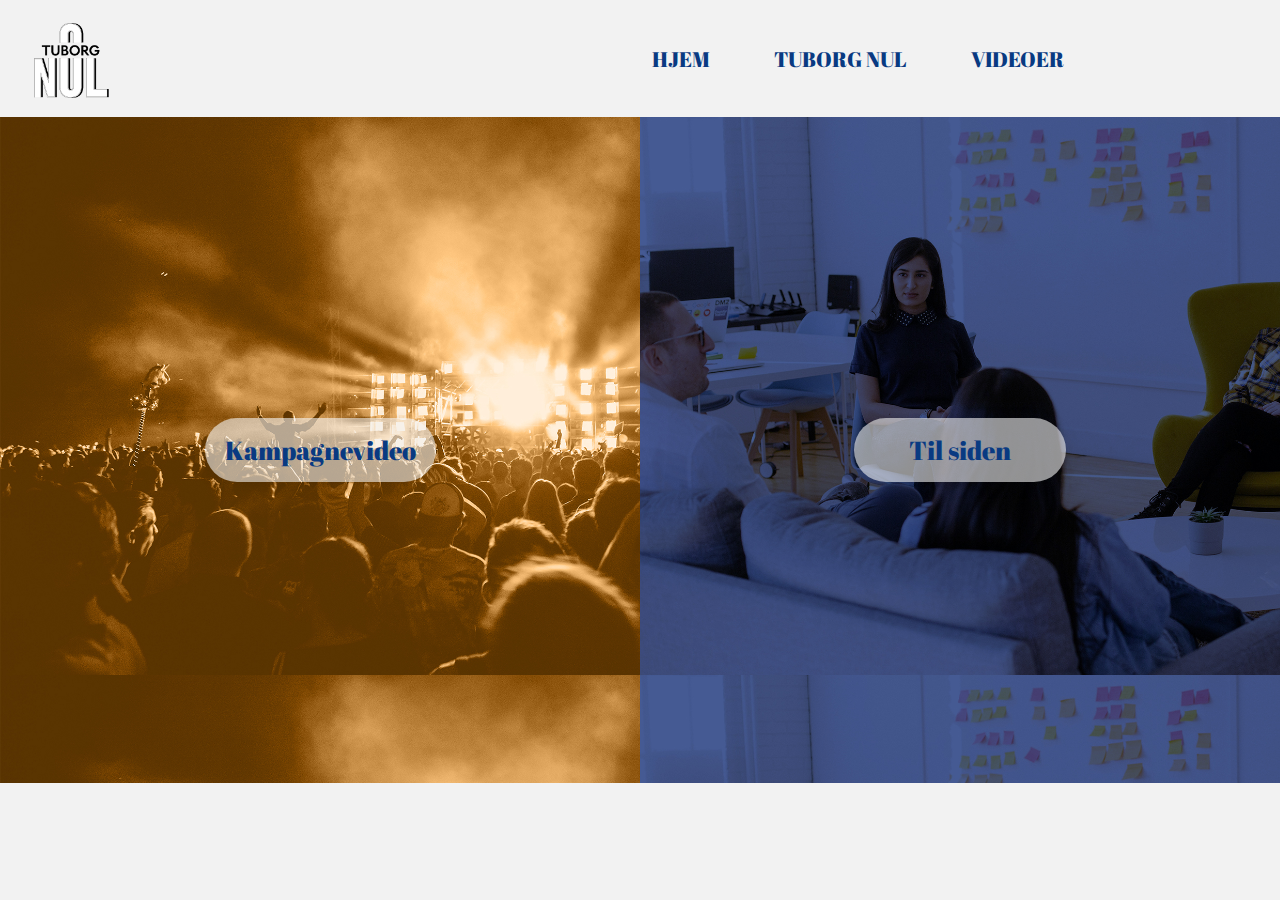
<file: index.html>
<!DOCTYPE html>
<html lang="da">

<head>
    <meta charset="utf-8">
    <meta name="viewport" content="width=device-width, initial-scale=1.0">
    <title>Tuborg Nul</title>
    <link rel="stylesheet" href="styles.css">
    <link href="https://fonts.googleapis.com/css2?family=Abril+Fatface&display=swap" rel="stylesheet">

</head>

<body>
    <header>
        <div class="container">
            <nav class="nav">
                <a href="index.html" class="logo"><img src="imgs/Tuborg-NUL-logo_Black-1.png" alt="tuborg nul logo"></a>
                <ul class="nav-list">
                    <li>
                        <a href="index.html" class="nav-link">Hjem</a>
                    </li>
                    <li>
                        <a href="tuborg.html" class="nav-link">Tuborg Nul</a>
                    </li>
                    <li>
                        <a href="video.html" class="nav-link">Videoer</a>
                    </li>
                </ul>
                <div class="burger">
                    <div class="line1"></div>
                    <div class="line2"></div>
                    <div class="line3"></div>
                </div>
            </nav>

        </div>
    </header>

    <!------------------------------------SPLASH-------------------------------------->
    <section id="popop">
        <article>
            <iframe src="https://www.youtube.com/embed/uO-wGYxSBxE" frameborder="0" allow="accelerometer; autoplay; clipboard-write; encrypted-media; gyroscope; picture-in-picture" allowfullscreen></iframe>
            <div id="luk">X</div>
        </article>
    </section>

    <div id="wrap">
        <a href="#popop">
            <div id="v" class="i">
                <span id="cta_v">Kampagnevideo</span>
            </div>
        </a>
        <a href="tuborg.html">
            <div id="h" class="i">
                <span id="cta_h">Til siden</span>
            </div>
        </a>
    </div>
    <!----------------------------Footer------------------------>
    <section class="footer">


    </section>


    <script src="script.js"></script>

    <script>
        const popop = document.querySelector("#popop");

        document.querySelector("#v").addEventListener("click", () => popop.style.display = "block");

        document.querySelector("#luk").addEventListener("click", () => popop.style.display = "none");
    </script>
</body></html>
</file>
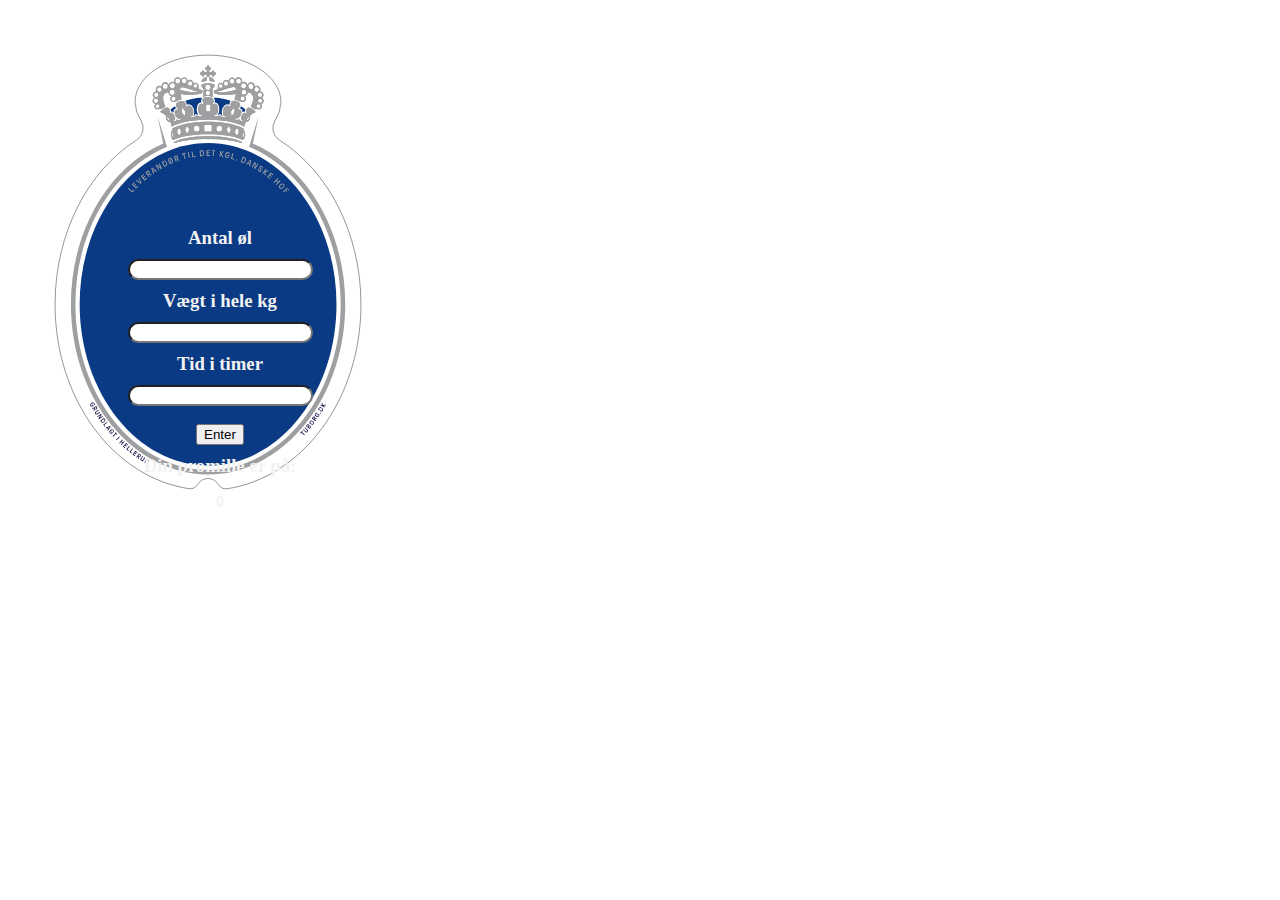
<file: test.html>
<!DOCTYPE html>
<html lang="">
<head>
    <meta charset="utf-8">
    <meta name="viewport" content="width=device-width, initial-scale=1.0">
    <title></title>
    <link rel="stylesheet" href="">
    <style>
        #beregner {
            display: inline-flex;
            position: relative;
            text-align: center;
            color: #f2f2f2;
        }

        #beregner img {
            width: 25rem;
        }

        #cal_con {
            display: flex;
            flex-direction: column;
            position: absolute;
            bottom: 8px;
            left: 119.5px;
        }

        #amountOfBeers,
        #time,
        #weight {
            border-radius: 2rem;
        }
        h3 {
            padding: 0;
            margin: 10px;
        }
    </style>
</head>

<body>

    <div id="beregner">
        <img src="tuborg_crest.svg" alt="">
        <div id="cal_con">
            <div>
                <h3>Antal øl </h3><input type="text" id="amountOfBeers">
            </div>
            <div>
                <h3>Vægt i hele kg </h3>
                <input type="text" id="weight">
            </div>
            <div>
                <h3>Tid i timer </h3>
                <input type="text" id="time">
            </div>
            <br>
            <div>
                <button id="cal_but" type="button" onclick="getInputValue();">Enter</button>
            </div>

            <strong>
                <h3>Din promille er på:</h3>
                <p id="result">0</p>
            </strong>
        </div>
    </div>


    <script>
        function getInputValue() {
            // Selecting the input element and get its value
            let amountOfBeers = document.getElementById("amountOfBeers").value;
            let weightInKg = document.getElementById("weight").value;
            let timeInHours = document.getElementById("time").value;
            let alcoholInGram = 12;
            let totalAlcoholConsumed = amountOfBeers * alcoholInGram;
            let formula = parseFloat(totalAlcoholConsumed / (weightInKg * 0.65) - (0.15 * timeInHours)).toFixed(2);

            document.getElementById("result").innerHTML = formula;
        }
    </script>
</body></html>
</file>
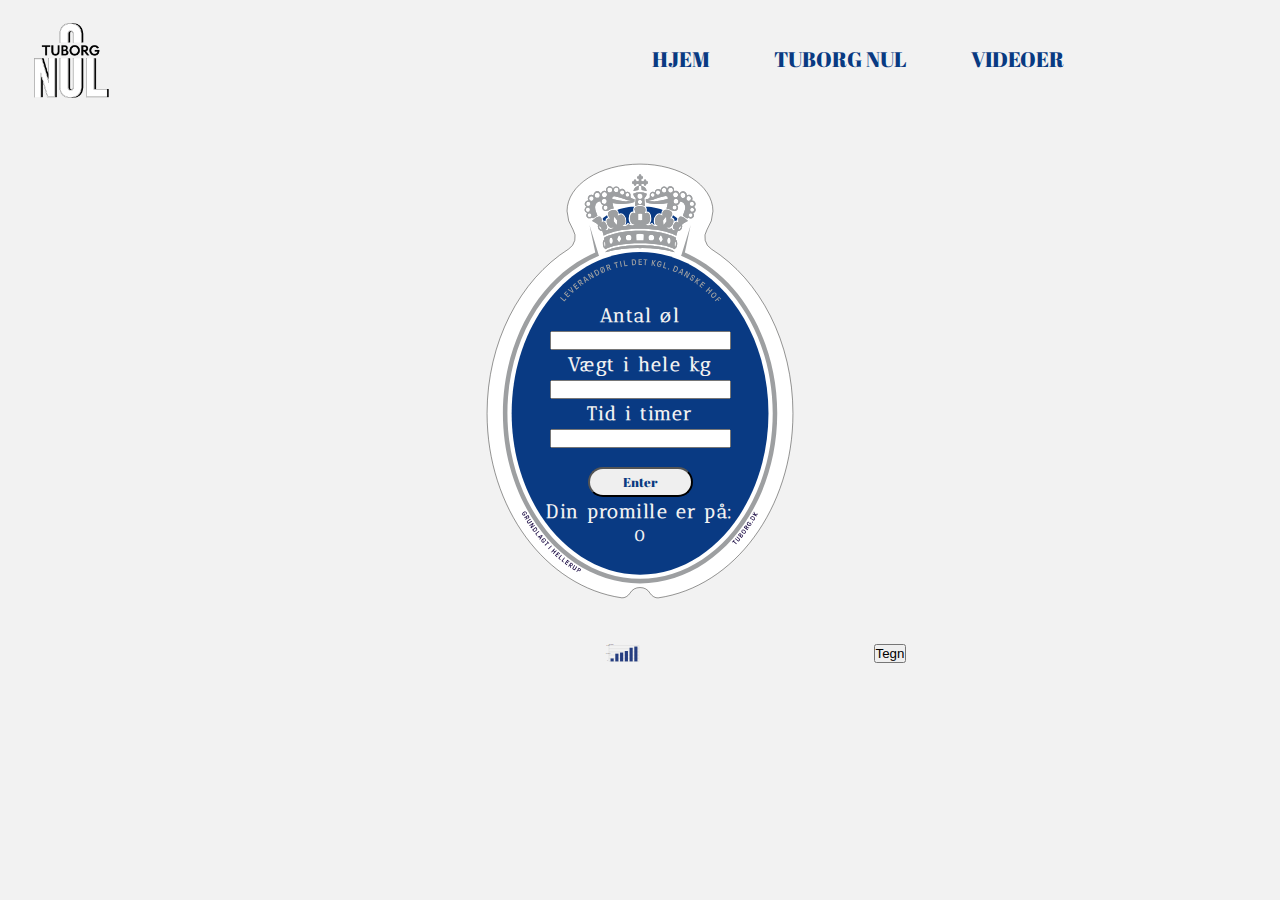
<file: tuborg.html>
<!DOCTYPE html>
<html lang="da">

<head>
    <meta charset="utf-8">
    <meta name="viewport" content="width=device-width, initial-scale=1.0">
    <title>Tuborg Nul</title>
    <link rel="stylesheet" href="styles.css">
    <link href="https://fonts.googleapis.com/css2?family=Abril+Fatface&family=Antic+Didone&family=Open+Sans&display=swap" rel="stylesheet">

</head>

<body>
    <header>
        <div class="container">
            <nav class="nav">
                <a href="index.html" class="logo"><img src="imgs/Tuborg-NUL-logo_Black-1.png" alt="tuborg nul logo"></a>
                <ul class="nav-list">
                    <li>
                        <a href="index.html" class="nav-link">Hjem</a>
                    </li>
                    <li>
                        <a href="tuborg.html" class="nav-link">Tuborg Nul</a>
                    </li>
                    <li>
                        <a href="video.html" class="nav-link">Videoer</a>
                    </li>
                </ul>
                <div class="burger">
                    <div class="line1"></div>
                    <div class="line2"></div>
                    <div class="line3"></div>
                </div>
            </nav>

        </div>
    </header>
    <!-------------------------beregner------------------------->
    <section class="sectionwrapper">
        <div id="beregner">
            <img src="tuborg_crest.svg" alt="">
            <div id="cal_con">
                <div>
                    <h3>Antal øl </h3><input type="text" id="amountOfBeers">
                </div>
                <div>
                    <h3>Vægt i hele kg </h3>
                    <input type="text" id="weight">
                </div>
                <div>
                    <h3>Tid i timer </h3>
                    <input type="text" id="time">
                </div>
                <br>
                <div>
                    <button id="cal_but" type="button" onclick="getInputValue();">Enter</button>
                </div>

                <strong>
                    <h3>Din promille er på:</h3>
                    <p id="result">0</p>
                </strong>
            </div>
        </div>
        <!-------------------------diagram------------------------->
        <div id="diagram">
            <svg id="barchart" viewbox="-20 -10 230 120">
                <g id="chart">

                    <text x="0" y="-3">Barchart</text>
                    <text x="-15" y="5">5 mio</text>
                    <text x="-18" y="52">2,5 mio</text>
                    <text x="-11" y="100">0</text>

                    <line x1="0" x2="0" y1="100" y2="0" />
                    <line x1="190" x2="190" y1="0" y2="100" />

                    <line x1="0" x2="190" y1="0" y2="0" />
                    <line x1="0" x2="190" y1="20" y2="20" />
                    <line x1="0" x2="190" y1="40" y2="40" />
                    <line x1="0" x2="190" y1="60" y2="60" />
                    <line x1="0" x2="190" y1="80" y2="80" />
                    <line x1="0" x2="190" y1="100" y2="100" />
                </g>

                <g class="bars">
                    <line x1="20" x2="20" y1="10" y2="100" />
                    <line x1="50" x2="50" y1="20" y2="100" />
                    <line x1="80" x2="80" y1="30" y2="100" />
                    <line x1="110" x2="110" y1="40" y2="100" />
                    <line x1="140" x2="140" y1="50" y2="100" />
                    <line x1="170" x2="170" y1="60" y2="100" />
                </g>
                <polyline id="kurve" pathlength="1" points="" />


            </svg>
            <button id="tegnknap">Tegn</button>

        </div>
    </section>
    <!-------------------------script------------------------->

    <script>
        /*----------------------beregn------------------------*/


        function getInputValue() {
            // Selecting the input element and get its value
            let amountOfBeers = document.getElementById("amountOfBeers").value;
            let weightInKg = document.getElementById("weight").value;
            let timeInHours = document.getElementById("time").value;
            let alcoholInGram = 12;
            let totalAlcoholConsumed = amountOfBeers * alcoholInGram;
            let formula = parseFloat(totalAlcoholConsumed / (weightInKg * 0.65) - (0.15 * timeInHours)).toFixed(2);

            document.getElementById("result").innerHTML = formula;
        }




        /*----------------------diagram------------------------*/


        const values = [.938 * 20, 2.453 * 20, 2.8 * 20, 3.28 * 20, 4.32 * 20, 4.7 * 20];
        const total = values.reduce((sum, value) => sum + value);
        document.querySelectorAll(".bars line").forEach((bar, i) => {
            bar.setAttribute("y1", 100 - values[i]);
            bar.addEventListener("mouseover", e => vis(e));
        });

        const data = [.938 * 20, 2.453 * 20, 2.8 * 20, 3.28 * 20, 4.32 * 20, 4.7 * 20];
        let punkter = "";

        document.querySelector("#tegnknap").addEventListener("click", animer);

        data.forEach((value, i) => {
            punkter += i * 30 + "," + (100 - value) + " ";
            console.log(punkter);
        });

        function animer() {
            const kurve = document.querySelector("#kurve");
            kurve.setAttribute("points", punkter);
            kurve.style.strokeDashoffset = 0;
        }
    </script>

    <script src="script.js"></script>

</body></html>
</file>
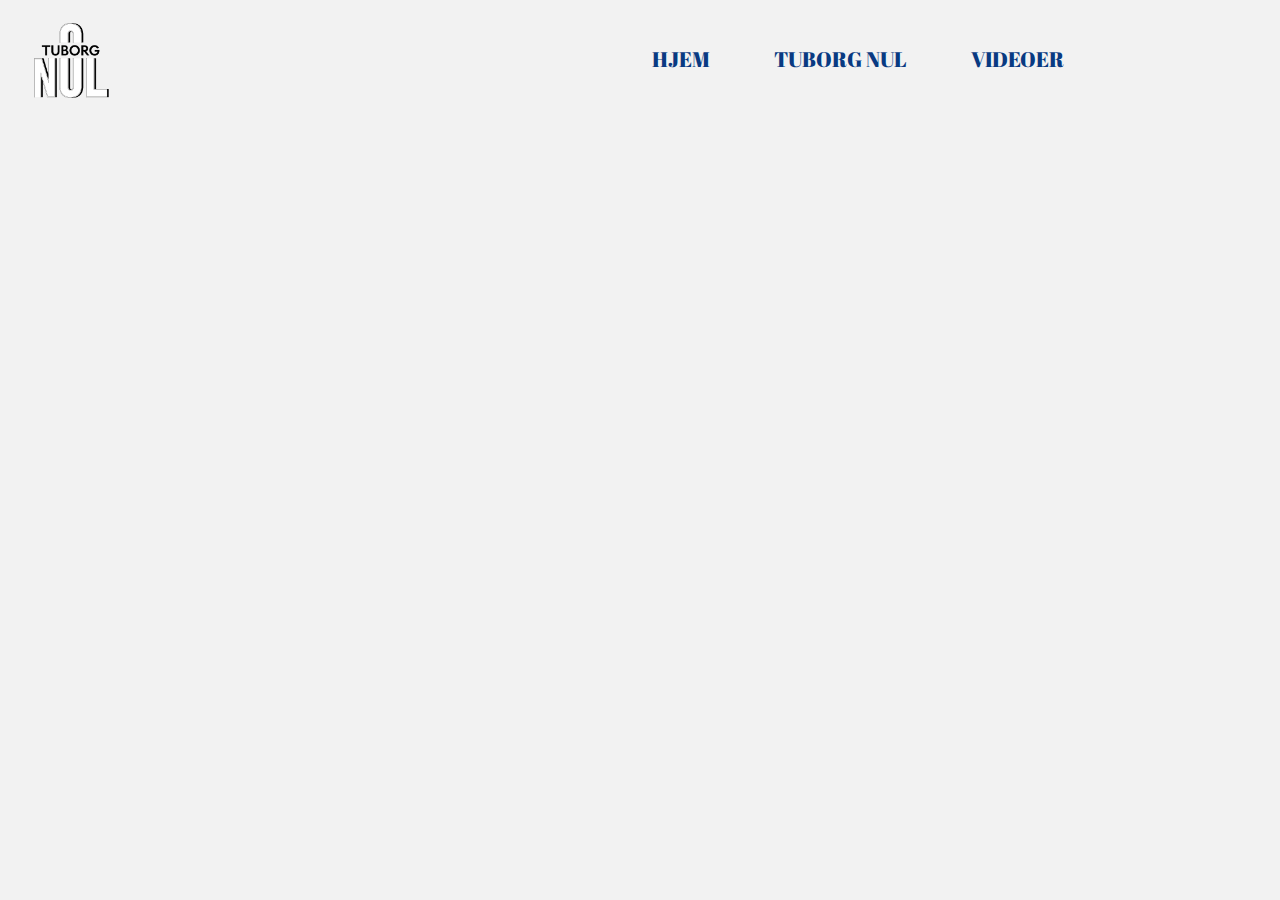
<file: video.html>
<!DOCTYPE html>
<html lang="da">

<head>
    <meta charset="utf-8">
    <meta name="viewport" content="width=device-width, initial-scale=1.0">
    <link rel="stylesheet" href="styles.css">
    <link href="https://fonts.googleapis.com/css2?family=Abril+Fatface&display=swap" rel="stylesheet">
    <title>Videoer</title>
</head>

<body>

    <header>
        <div class="container">
            <nav class="nav">
                <a href="index.html" class="logo"><img src="imgs/Tuborg-NUL-logo_Black-1.png" alt="tuborg nul logo"></a>
                <ul class="nav-list">
                    <li>
                        <a href="index.html" class="nav-link">Hjem</a>
                    </li>
                    <li>
                        <a href="tuborg.html" class="nav-link">Tuborg Nul</a>
                    </li>
                    <li>
                        <a href="video.html" class="nav-link">Videoer</a>
                    </li>
                </ul>
                <div class="burger">
                    <div class="line1"></div>
                    <div class="line2"></div>
                    <div class="line3"></div>
                </div>
            </nav>

        </div>
    </header>



    <section class="video">
        <h1>Video Portfolio</h1>

        <iframe width="560" height="315" src="https://www.youtube.com/embed/uO-wGYxSBxE" frameborder="0" allow="accelerometer; autoplay; clipboard-write; encrypted-media; gyroscope; picture-in-picture" allowfullscreen></iframe>

        <iframe width="560" height="315" src="https://www.youtube.com/embed/ubr68K0gY7k" frameborder="0" allow="accelerometer; autoplay; clipboard-write; encrypted-media; gyroscope; picture-in-picture" allowfullscreen></iframe>

    </section>





    <script src="script.js"></script>

</body></html>
</file>
<file: styles.css>
/*-------------------------------------GLOBAL---------------------------------------*/

/*
font-family: 'Abril Fatface', cursive;
font-family: 'Antic Didone', serif;
font-family: 'Open Sans', sans-serif;
*/

/*
#f2f2f2
#093A82
#fac177
#9c9e9f
*/

* {
    margin: 0;
    padding: 0;
    box-sizing: border-box;
}

body {
    background-color: #f2f2f2;
}

/*-------------------------------HEADER--------------------*/
header {
    width: 100%;
    position: fixed;
    top: 0;
    left: 0;
    transition: background-color .5s ease;
    z-index: 1000;
    background-color: #f2f2f2;
}

.container {
    width: 100%;
    margin: 0 auto;
    padding: 0 1.5rem;
    height: 13vh;
}

.nav {
    width: 100%;
    height: 13vh;
    display: flex;
    align-items: center;
    justify-content: space-between;
}


.nav a {
    text-decoration: none;
    color: #093A82;
    font-size: 1.3rem;
    font-family: 'Abril Fatface', cursive;
    text-transform: uppercase;
}

.nav .logo img {
    height: 75px;
    width: 75px;
    margin-left: 10px;
    margin-top: 10px;

}

.nav-list {
    list-style: none;
    display: flex;
    margin-right: 10rem;

}

.nav-link {
    margin: 0 2rem;
    position: relative;
}

.nav-link::after {
    content: '';
    width: 100%;
    height: 3px;
    background-color: #093A82;
    position: absolute;
    left: 0;
    bottom: -3px;
    transform: scaleX(0);
    transform-origin: left;
    transition: transform .5s ease;
}

.nav-link:hover::after {
    transform: scaleX(1);
}

/*Apply styles after scroll*/
.scrolling-active {
    background-color: #093A82;
    box-shadow: 0 3px 1rem rgba(0, 0, 0, .1);
}

.scrolling-active .nav {
    height: 13vh;
}

.scrolling-active .nav a {
    color: #093A82;
}

.scrolling-active .burger {
    background-color: #fff;
    color: #093A82;
}

.scrolling-active .burger div {
    background-color: #093A82;
}

.scrolling-active .nav-link::after {
    background-color: #093A82;
}

/*Apply styles after scroll end*/

.burger {
    display: none;
}

.burger div {
    background-color: #093A82;
    width: 30px;
    height: 4px;
    margin: 8px;
    transition: all .3s ease;
}

@keyframes navLinkFade {
    from {
        opacity: 0;
        transform: translateX(50px);
    }

    to {
        opacity: 1;
        transform: translateX(0px);
    }
}

.toggle .line1 {
    transform: rotate(-45deg) translate(-8px, 9px);
}

.toggle .line2 {
    opacity: 0;
}

.toggle .line3 {
    transform: rotate(45deg) translate(-9px, -9px);
}

/***************************************** NAV ANIMATION ********************************/

@media screen and (max-width:1024px) {
    body {
        overflow-x: hidden;
    }

    .nav-list {
        position: absolute;
        right: 0px;
        height: 45vh;
        top: 13vh;
        background: #f2f2f2;
        display: flex;
        flex-direction: column;
        align-items: center;
        width: 50%;
        transform: translateX(100%);
        transition: transform .5s ease-in;
        letter-spacing: 1px;
        margin-right: 0.1rem;
        transition: background-color .5s ease;


    }

    .nav-list li {
        opacity: 0;
        padding-top: 20px;
        padding-bottom: 20px;
        /* skal benyttes */
    }

    .burger {
        display: inline-block;
        cursor: pointer;
    }

    .nav-active {
        transform: translateX(0%) !important;
        z-index: 1;
    }

    .scrolling-active .nav-active {
        background-color: #f2f2f2;
        box-shadow: 0 3px 1rem rgba(0, 0, 0, .1);

    }

}


/*-------------------------HERO--------------------------------*/

#wrap {
    display: flex;
    box-shadow: 0px 5px 10px -2px rgba(37, 61, 128, .8);
}

#wrap a {
    display: contents;
    text-decoration: none;

}

.i {
    width: 100%;
    height: 74vh;
    transition: .3s;
    background-size: 155%;
    display: flex;
    justify-content: center;
    align-items: center;
    font-family: 'Abril Fatface', cursive;


}

#v {
    background-image: url(imgs/yellow_party.jpg);
    cursor: pointer;
    position: relative;
    top: 13vh;
}

#h {
    background-image: url(imgs/business_splash.jpg);
    cursor: pointer;
    position: relative;
    top: 13vh;
}

#v:hover {
    width: 150%;
}

#h:hover {
    width: 150%;
}

#cta_v {
    background-color: rgba(242, 242, 242, .6);
    color: #093A82;
    padding: 15px 20px;
    border-radius: 2rem;
    cursor: pointer;
    z-index: 2;
    font-size: 1.6rem;
    box-shadow: 0 3px 1rem rgba(0, 0, 0, .1);
}

#cta_h {
    background-color: rgba(242, 242, 242, .6);
    color: #093A82;
    padding: 15px 55px;
    border-radius: 2rem;
    cursor: pointer;
    z-index: 2;
    font-size: 1.6rem;
    box-shadow: 0 3px 1rem rgba(0, 0, 0, .1);
}

@media screen and (max-width:1024px) {
    #wrap {
        display: flex;
        flex-wrap: wrap;
    }

    .i {
        width: 100%;
        height: 37vh;
        transition: .3s;
        background-size: 110%;
    }

    #v {
        flex-grow: 1;
    }

    #h {
        flex-grow: 1;

    }
}

/*-------------------------popop--------------------------------*/

#popop {
    z-index: 2000;
    position: fixed;
    left: 0;
    top: 0;
    width: 100vw;
    height: 100vh;
    background-color: rgba(0, 0, 0, .8);
    display: none;
}

#popop article {
    max-width: 100%;
    width: 80%;
    height: 80%;
    margin: 4rem auto;
    background-color: #f2f2f2;
}

#luk {
    font-size: 20px;
    position: fixed;
    top: 3.85em;
    right: 9em;
    background-color: white;
    color: black;
    border-radius: 5px;
    padding: .1em;
    cursor: pointer;
}

#popop iframe {
    width: 100%;
    height: 100%;
}

/*-------------------------Tuborg------------------------------*/

.sectionwrapper {
    display: flex;
    flex-wrap: wrap;
    flex-direction: column;
}

/*-------------------------Beregner-----------------------------*/

#beregner {
    top: 13vh;
    display: flex;
    position: relative;
    text-align: center;
    justify-content: center;
    color: #f2f2f2;
    font-family: 'Antic Didone', serif;
    letter-spacing: 1.5px;
    font-size: 16px;
}

#beregner img {
    width: 25rem;
}

#cal_con {
    display: flex;
    text-align: center;
    justify-content: center;
    flex-direction: column;
    position: absolute;
    bottom: 99px;
}
}

#amountOfBeers,
#time,
#weight {
    border-radius: 2rem;
}

h3 {
    padding: 0;
    margin: 3px;

}

input {
    text-align: center;
}

#cal_but {
    border-radius: 2rem;
    height: 30px;
    width: 105px;
    color: #093A82;
    font-family: 'Abril Fatface', cursive;

}

/*-----------------------Søjlediagram---------------------------*/
#diagram {
    top: 13vh;
    display: flex;
    position: relative;
    text-align: center;
    justify-content: center;
    color: #f2f2f2;
    font-family: 'Antic Didone', serif;
    letter-spacing: 1.5px;
    font-size: 16px;
}

#barchart {
    max-width: 500px;

}

#chart line {
    stroke: #555;
    stroke-width: .5;
}

#chart text {
    font-size: 5px;
    font-family: sans-serif;
}

.bars {
    stroke-width: 20;
    stroke: #253d80;
}

/*-----------------------kurve--------------------*/
#curvechart {
    max-width: 500vw;
}

#chart line {
    stroke: #555;
    stroke-width: .5;
}

#chart text {
    font-size: 5px;
    font-family: sans-serif;
}

#kurve {
    stroke-width: 1;
    stroke: purple;
    fill: none;
    stroke-dasharray: 1;
    stroke-dashoffset: 1;
    transition: 2s;
}

</style >

/*-----------------------Videosite------------------------------*/
.video {
    max-width: 1200px;
    display: flex;
    flex-wrap: wrap;
    flex-direction: column;
}

.video h1 {
    font-family: 'Abril Fatface', cursive;
    font-size: 1.6rem;
    letter-spacing: 1.5px;
    margin-bottom: 10px;
}

/*-------------------------Footer------------------------------*/

.footer {
    background-color: #f2f2f2;
    height: 13vh;
}
</file>
